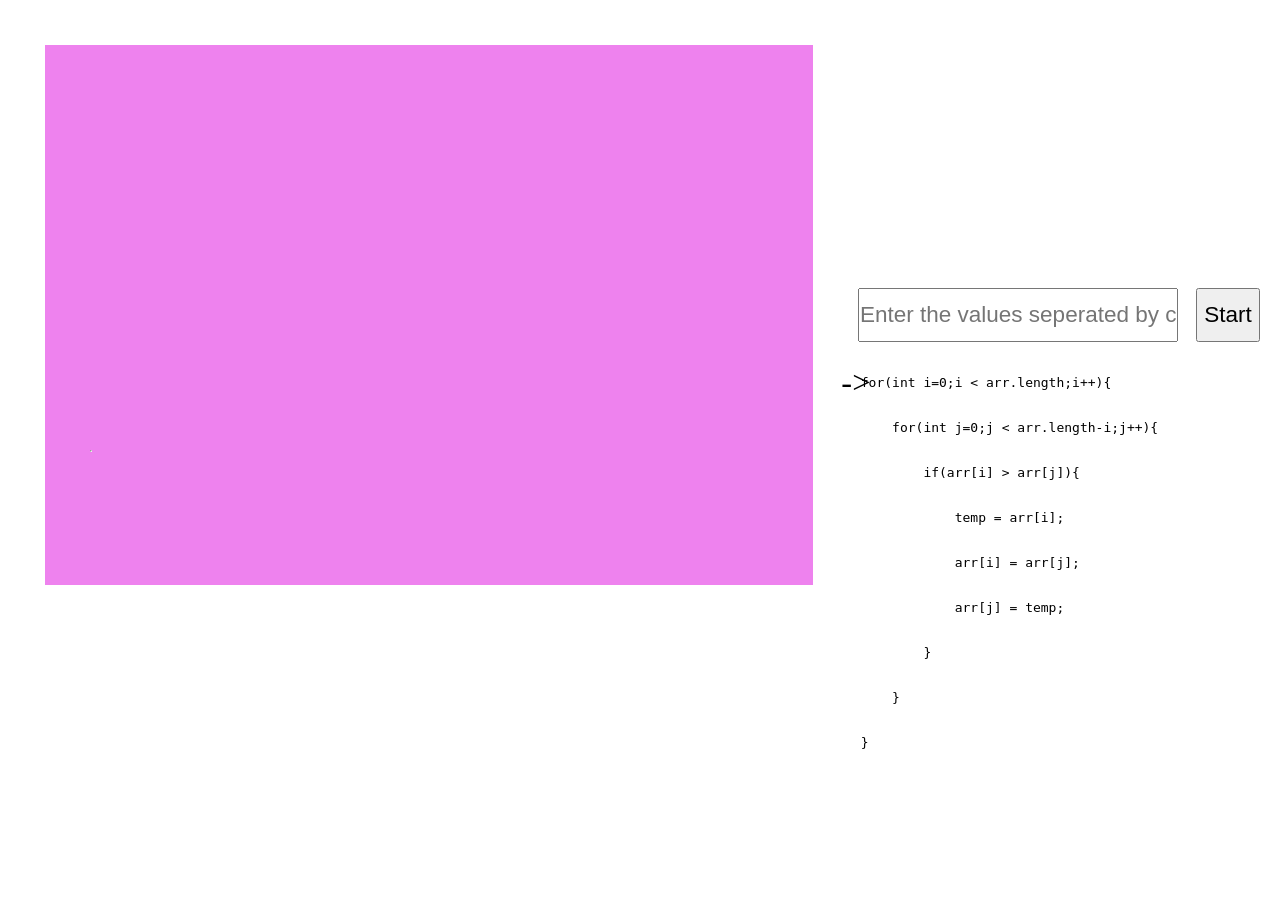
<file: Bubble Sort/index.html>
<!DOCTYPE html>
<html lang="en">
<head>
    <meta charset="UTF-8">
    <meta name="viewport" content="width=device-width, initial-scale=1.0">
    <title>Bubble Sort</title>
    <link rel="stylesheet" href="style.css">
</head>
<body>
    <div class="container">
        <div class="main">
            <div class="sorting">
                <!-- <div class="values" style="--h:5vw">5</div>
                <div class="values" style="--h:3vw">3</div>
                <div class="values" style="--h:7vw">7</div>
                <div class="values" style="--h:2vw">2</div>
                <div class="values" style="--h:1vw">1</div> -->
            </div>
            <hr>
        </div>
        <div class="info">
            <input type="text" placeholder="Enter the values seperated by comma" id="input">
            <button id="start">Start</button>
        </div>
    </div>
    <div class="algorithm">
        <div class="arrow">-></div>
        <pre>for(int i=0;i < arr.length;i++){
    for(int j=0;j < arr.length-i;j++){
        if(arr[i] > arr[j]){
            temp = arr[i];
            arr[i] = arr[j];
            arr[j] = temp;
        }
    }       
}    
        </pre>
    </div>
    <script src="app.js"></script>
</body>
</html>
</file>
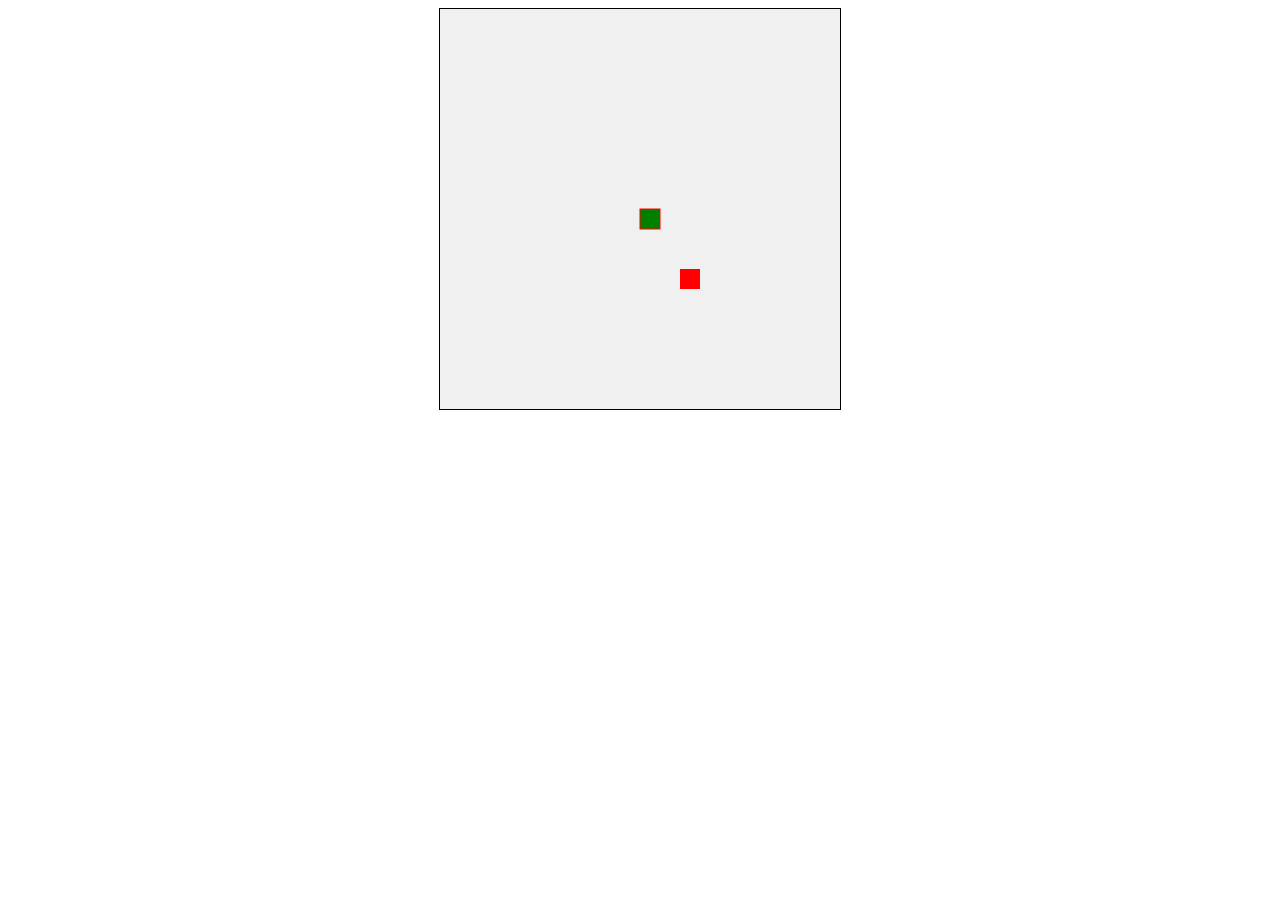
<file: chatgp/index.html>
<!DOCTYPE html>
<html>
<head>
    <title>Snake Game</title>
    <style>
        canvas {
            border: 1px solid black;
            display: block;
            margin: 0 auto;
            background-color: #f0f0f0;
        }
    </style>
</head>
<body>
    <canvas id="gameCanvas" width="400" height="400"></canvas>
    <script src="snake.js"></script>
</body>
</html>
</file>
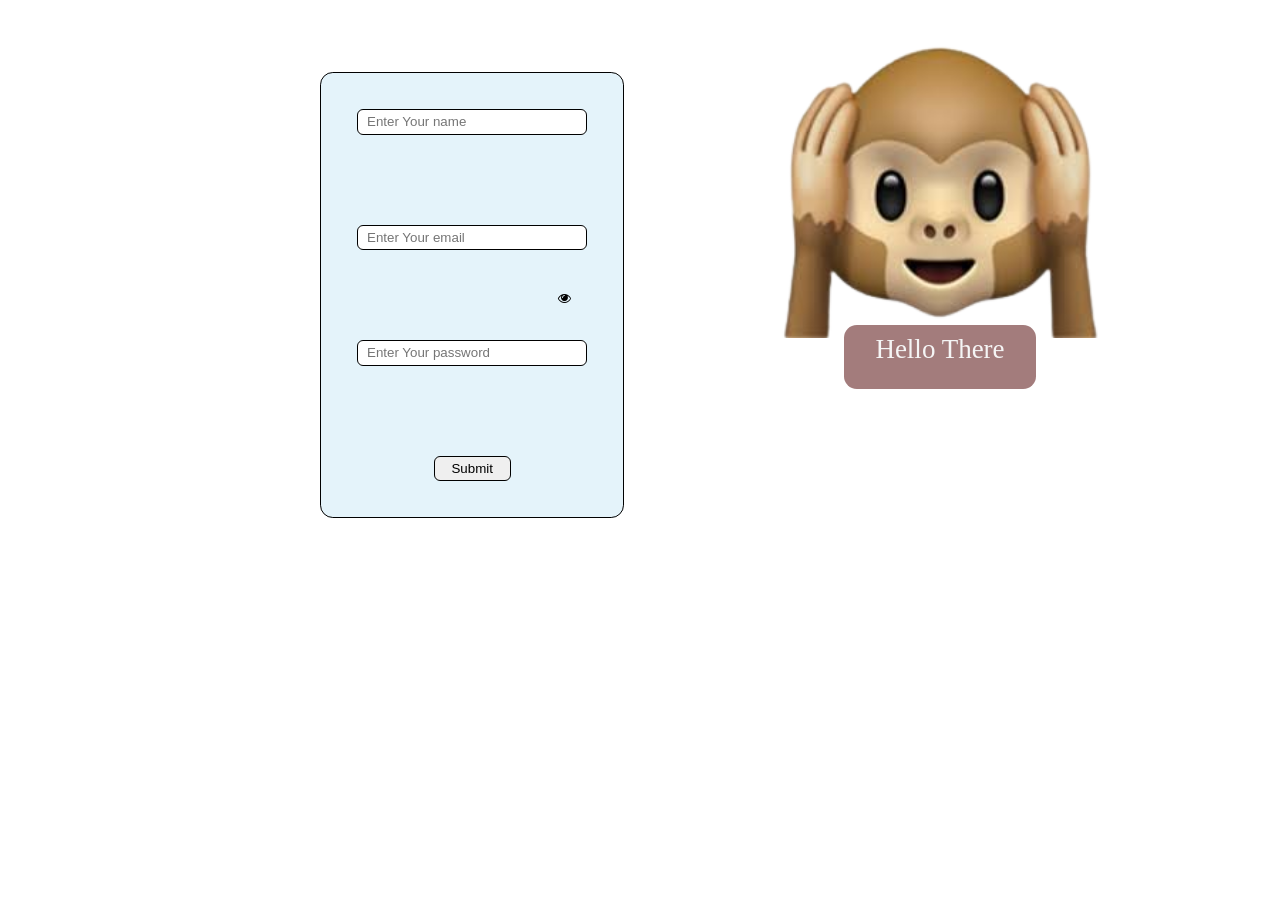
<file: Form/index.html>
<!DOCTYPE html>
<html lang="en">
  <head>
    <meta charset="UTF-8" />
    <meta name="viewport" content="width=device-width, initial-scale=1.0" />
    <title>Form</title>
    <link rel="stylesheet" href="style.css" />
    <link rel="stylesheet" href="https://cdnjs.cloudflare.com/ajax/libs/font-awesome/4.7.0/css/font-awesome.min.css">
  </head>
  <body>
    <div class="main">
        <div class="form">
            <input type="text" placeholder="Enter Your name" class="input notPass">
            <br>
            <input type="email" placeholder="Enter Your email" class="input notPass">
            <br>
            <input type="password" placeholder="Enter Your password" class="input" id="password">
            <button class="show"><i class="fa fa-solid fa-eye"></i></button>
            <br>
            <input type="submit" class="button">
        </div>
      <div class="imageContainer eyesOpen">
        <div class="textField">Hello There</div>
      </div>
    </div>
    <script src="app.js"></script>
  </body>
</html>
</file>
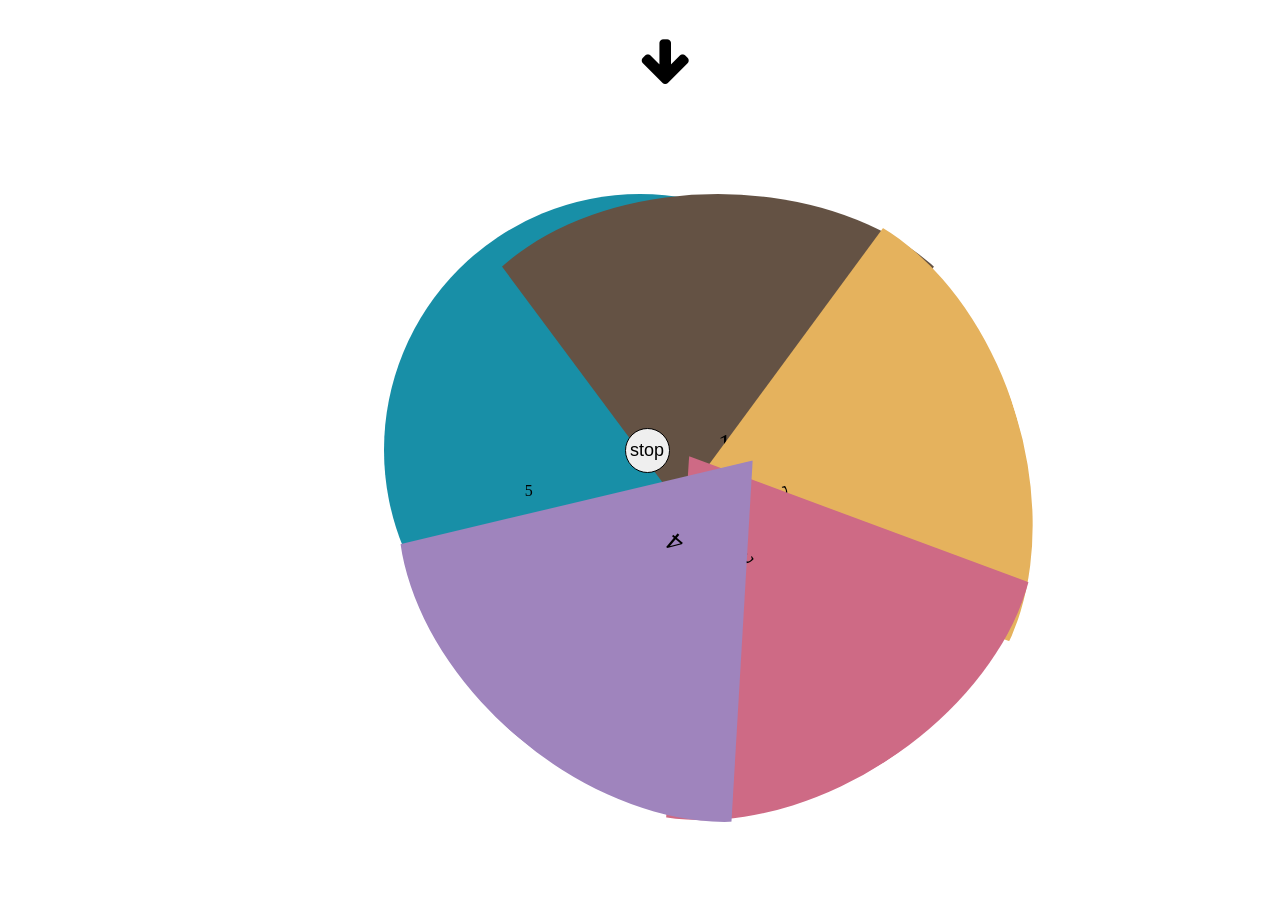
<file: Lucky Wheel/index.html>
<!DOCTYPE html>
<html lang="en">
<head>
    <meta charset="UTF-8">
    <meta name="viewport" content="width=device-width, initial-scale=1.0">
    <title>Lucky Wheel</title>
    <link rel="stylesheet" href="style.css">
    <link rel="stylesheet" href="https://cdnjs.cloudflare.com/ajax/libs/font-awesome/4.7.0/css/font-awesome.min.css">
</head>
<body>
    <span class="pointer"><i class="fa fa-solid fa-arrow-down"></i></span>
    <div class="wheel rotate">
        <p id="sep">5</p>
        <div class="test" style="--l:0vw;--r:0deg;--t:0vw;--c:#645244"><p>1</p></div>
        <div class="test" style="--l:9.7vw;--r:73deg;--t:7.1vw;--c:#E5B25D;"><p>2</p></div>
        <div class="test" style="--l:5.5vw;--r:147deg;--t:18.2vw;--c:#CE6A85;"><p>3</p></div>
        <div class="test" style="--l:-6.4vw;--r:220deg;--t:17.5vw;--c:#9F84BD;"><p>4</p></div>
    </div>
    <button id="stop">stop</button>
    <script src="app.js"></script>
</body>
</html>
</file>
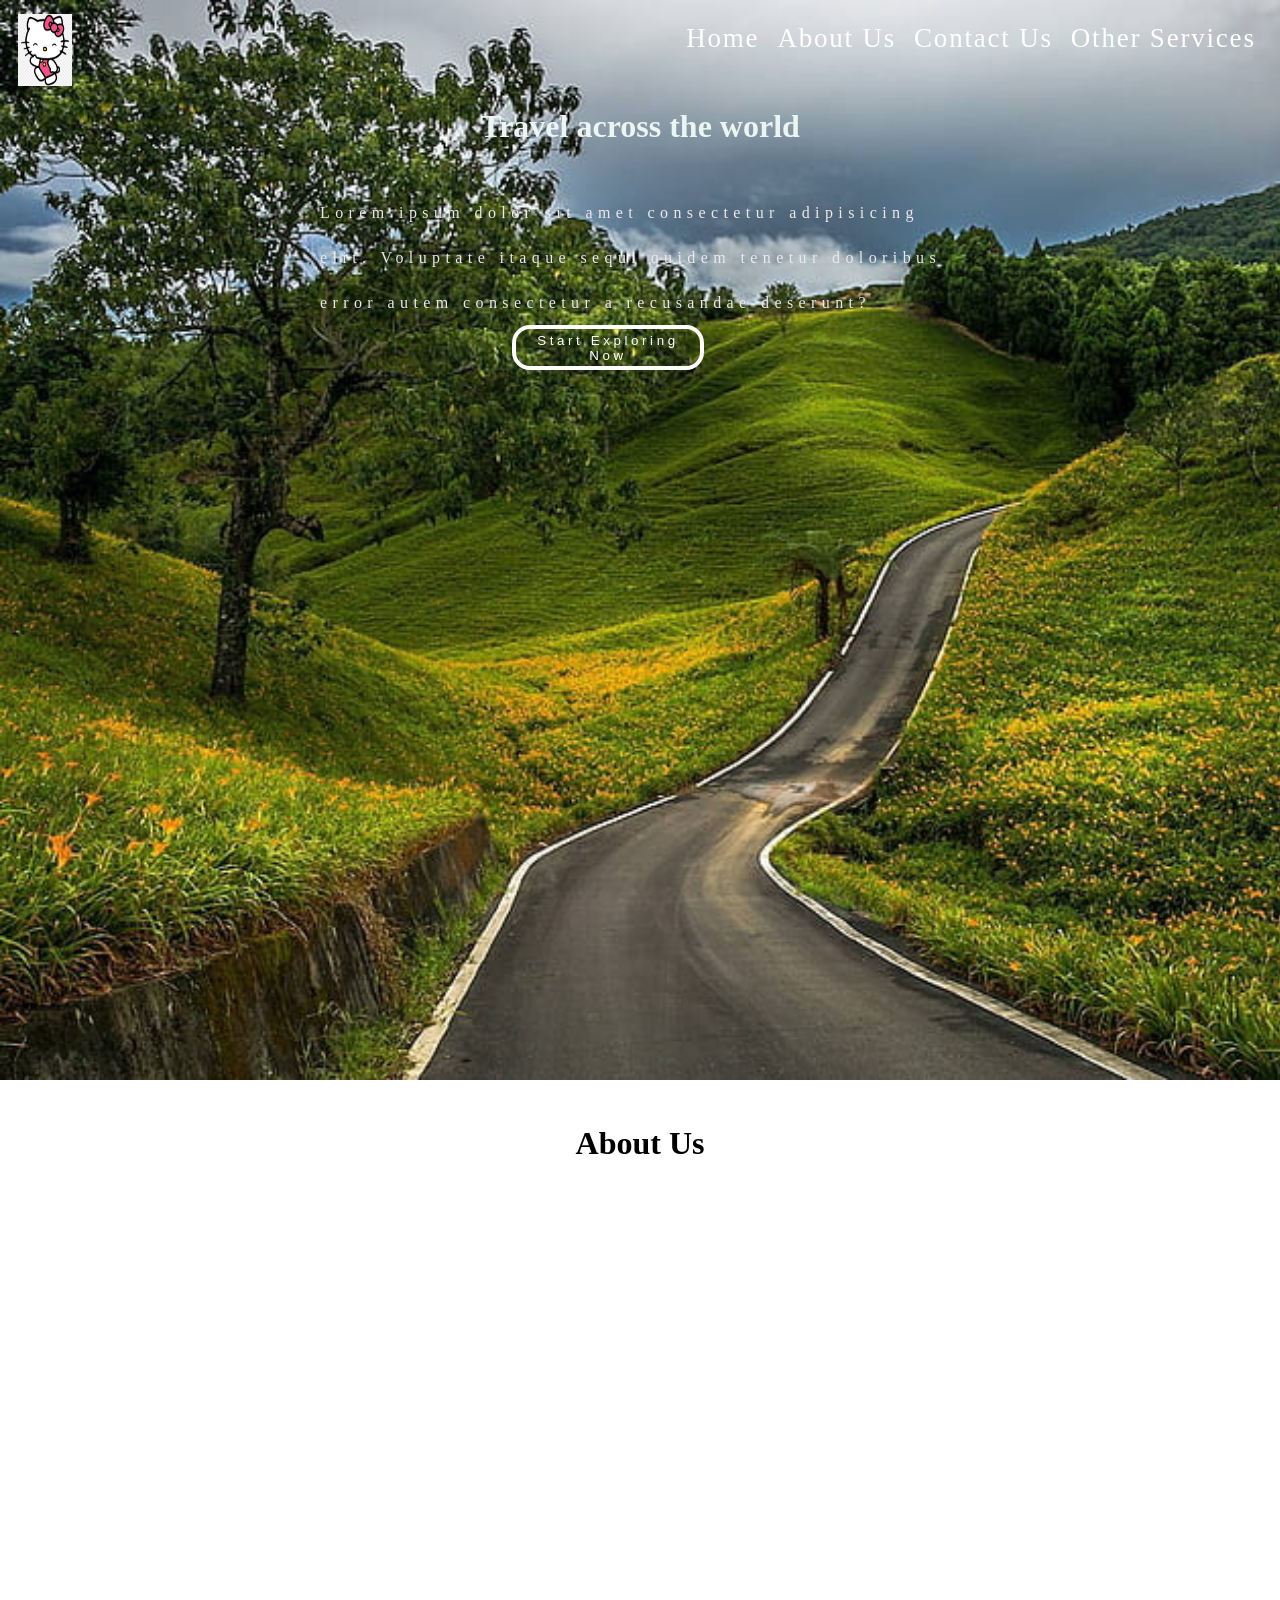
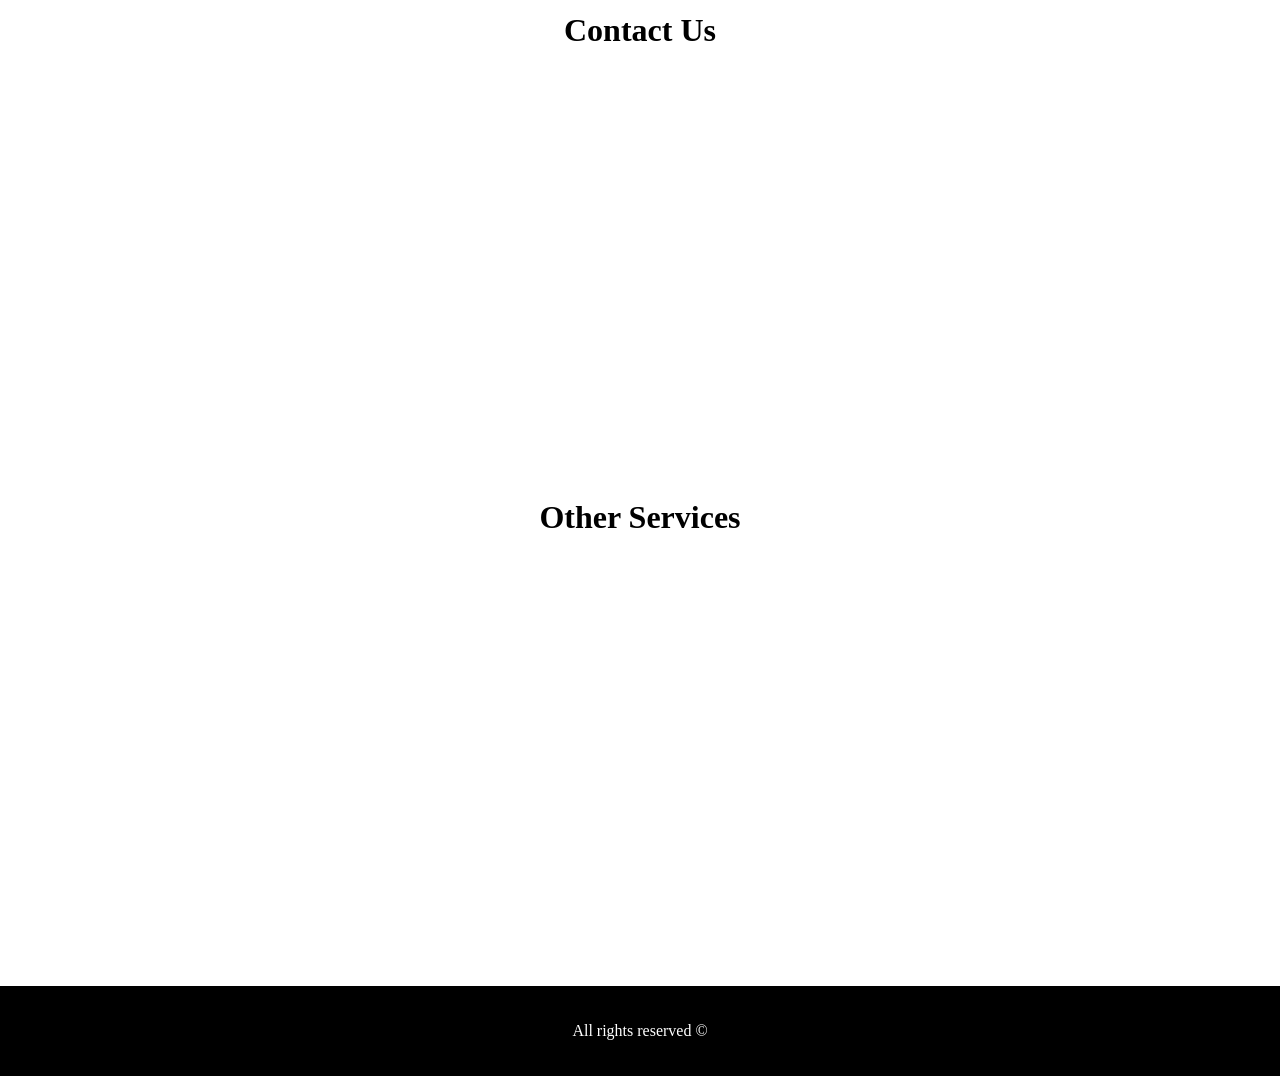
<file: Scroll/index.html>
<!DOCTYPE html>
<html lang="en">

<head>
    <meta charset="UTF-8">
    <meta name="viewport" content="width=device-width, initial-scale=1.0">
    <title>Document</title>
    <link rel="stylesheet" href="style.css">
    <link rel="stylesheet" href="https://cdnjs.cloudflare.com/ajax/libs/font-awesome/4.7.0/css/font-awesome.min.css">
</head>

<body>
    <div id="home">
        <div class="nav">
            <div class="logo"><img src="logo.jpg" alt=""></div>
            <button class="toggle" id="bars"><i class="fa fa-solid fa-bars"></i></button>
            <div class="links">
                <a href="#home">Home</a>
                <a href="#about">About Us</a>
                <a href="#contact">Contact Us</a>
                <a href="#other">Other Services</a>
            </div>
        </div>
        <div class="navlinks">
            <a href="#home">Home</a>
            <a href="#about">About Us</a>
            <a href="#contact">Contact Us</a>
            <a href="#other">Other Services</a>
        </div>
        <div class="content">
            <h1>Travel across the world</h1>
            <div class="text">Lorem ipsum dolor sit amet consectetur adipisicing elit. Voluptate itaque sequi quidem
                tenetur doloribus error autem consectetur a recusandae deserunt?</div>
        </div>
        <a href="#home">
            <div class="top"><i class="fa fa-solid fa-arrow-up"></i></div>
        </a>
        <button class="btn">Start Exploring Now</button>
    </div>
    <div id="about" class="cat">
        <h1>About Us</h1>
        <div class="about"></div>
    </div>
    <div id="contact" class="cat">
        <h1>Contact Us</h1>
        <div class="about"></div>
    </div>
    <div id="other" class="cat">
        <h1>Other Services</h1>
        <div class="about"></div>
    </div>
    <footer>
        All rights reserved &copy;
    </footer>
    <script src="app.js"></script>
</body>

</html>
</file>
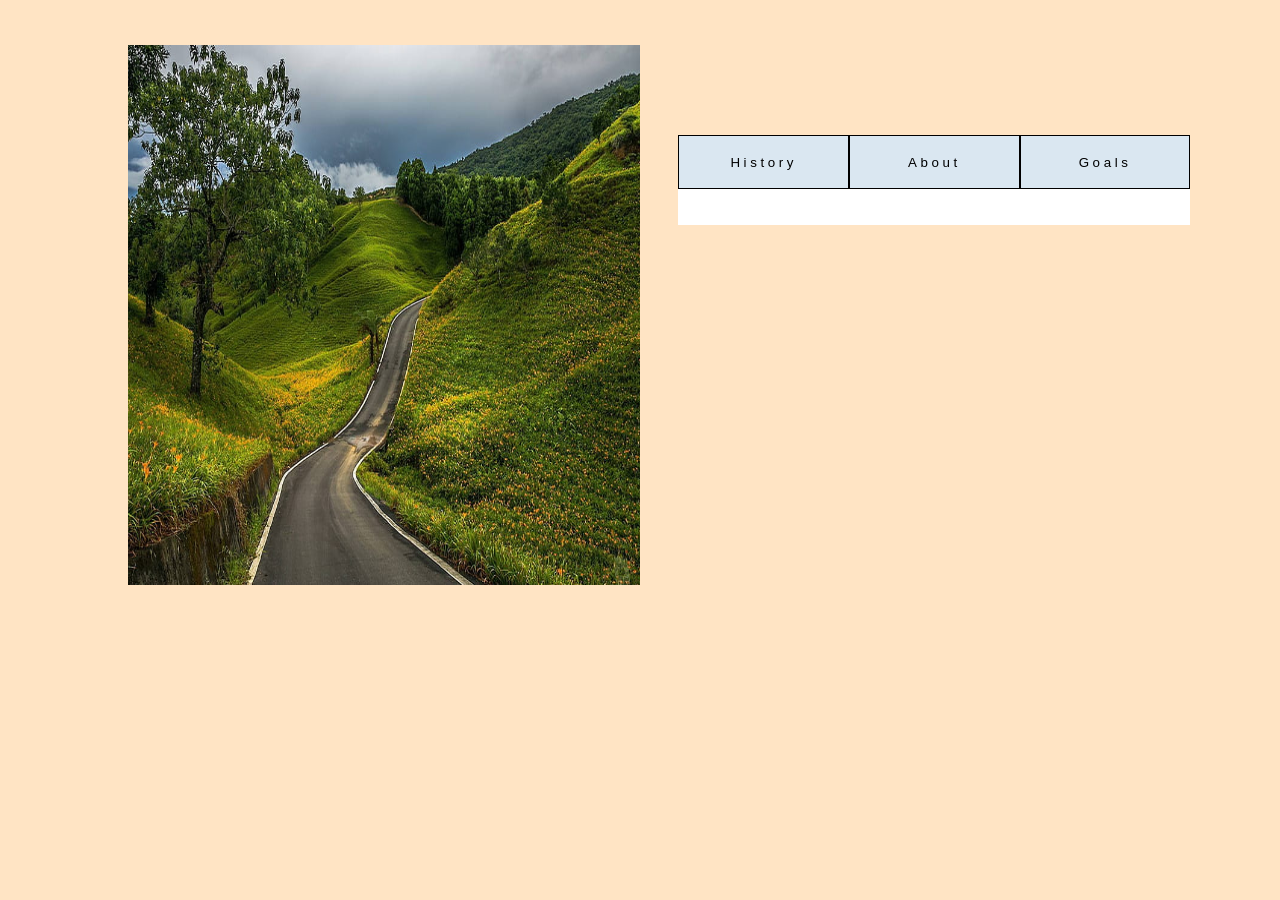
<file: tabs/index.html>
<!DOCTYPE html>
<html lang="en">
<head>
    <meta charset="UTF-8">
    <meta name="viewport" content="width=device-width, initial-scale=1.0">
    <title>Document</title>
    <link rel="stylesheet" href="style.css">
</head>
<body>
    <div class="container">
        <div class="image">
            <img src="background.jpg" alt="place image">
        </div>
        <div class="information">
            <div class="buttons">
                <button class="btn" data-id="history">History</button>
                <button class="btn" data-id="about">About</button>
                <button class="btn" data-id="goals">Goals</button>
            </div>
            <div class="info">
                <div id="history" class="text">
                    <h1>History</h1>
                    Lorem ipsum, dolor sit amet consectetur adipisicing elit. Earum veritatis ipsum eaque repudiandae deserunt modi adipisci dolorem doloremque ea temporibus?Lorem ipsum dolor sit amet consectetur adipisicing elit. Ex, totam.
                </div>
                <div id="about" class="text">
                    <h1>About</h1>
                    Lorem ipsum dolor sit amet consectetur adipisicing elit. Cumque asperiores harum a velit obcaecati iure porro temporibus labore! Quae, natus.
                </div>
                <div id="goals" class="text">
                    <h1>Goals</h1>
                    Lorem ipsum dolor sit amet consectetur adipisicing elit. Iste cupiditate totam doloribus porro aut sit facere, et quam voluptates illo illum atque? Nam, porro modi corporis commodi fuga non architecto.
                    Lorem ipsum dolor sit amet consectetur adipisicing elit. Excepturi voluptatum ipsa possimus porro quibusdam itaque maiores voluptas praesentium doloribus harum.\
                </div>
            </div>
        </div>
    </div>
    <script src="app.js"></script>
</body>
</html>
</file>
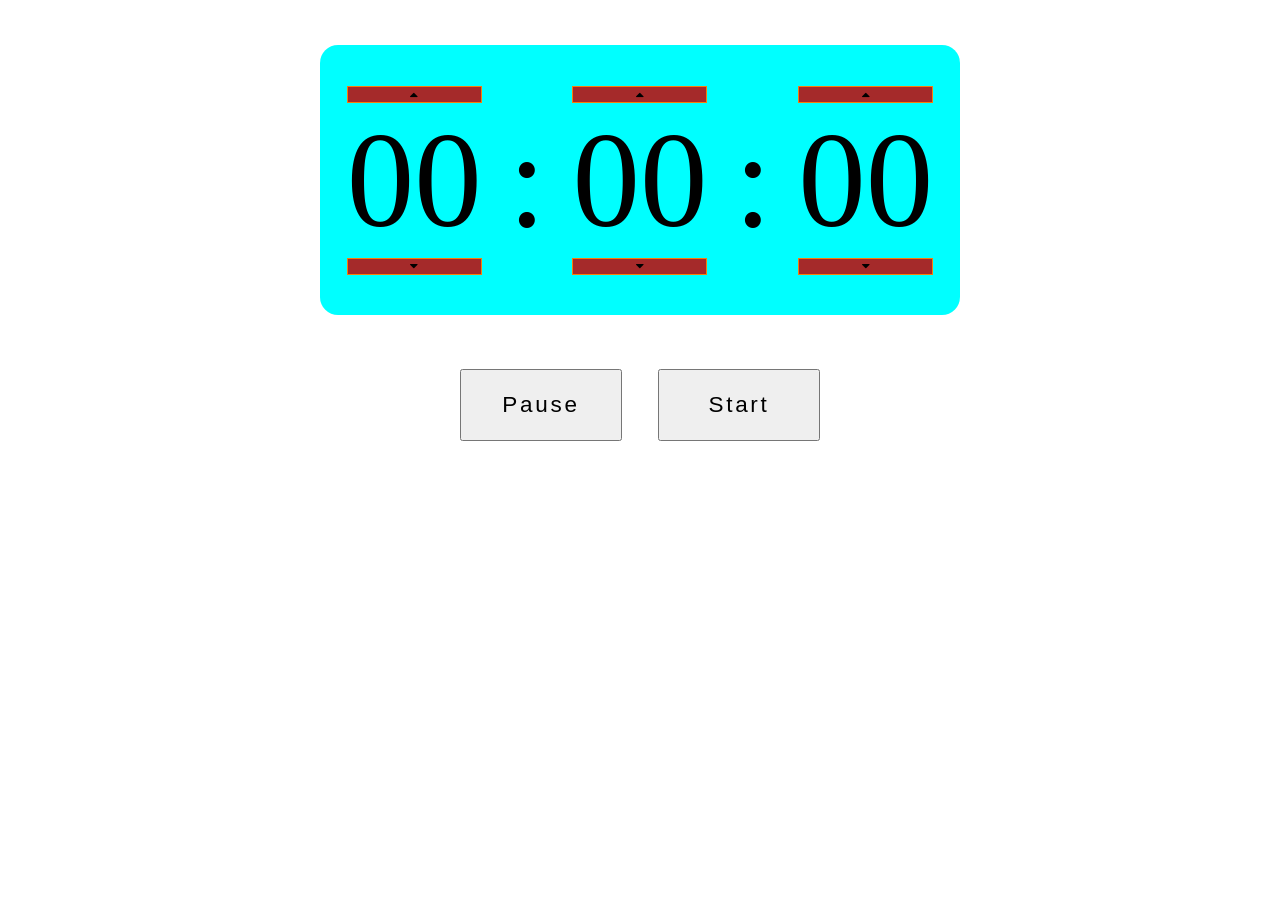
<file: Timer/index.html>
<!DOCTYPE html>
<html lang="en">

<head>
    <meta charset="UTF-8">
    <meta name="viewport" content="width=device-width, initial-scale=1.0">
    <title>Timer</title>
    <link rel="stylesheet" href="style.css">
    <link rel="icon" href="favicon.jpg">
    <link rel="stylesheet" href="https://cdnjs.cloudflare.com/ajax/libs/font-awesome/4.7.0/css/font-awesome.min.css">
</head>

<body>
    <div class="container">
        <div class="hours time">
            <button class="up" data-id="hours"><i class="fa fa-solid fa-caret-up"></i></button>
            <p class="numHours">00</p>
            <button class="down" data-id="hours"><i class="fa fa-solid fa-caret-down"></i></button>
        </div>
        <div class="colon">:</div>
        <div class="minutes time">
            <button class="up" data-id="minutes"><i class="fa fa-solid fa-caret-up"></i></button>
            <p class="numMinutes">00</p>
            <button class="down" data-id="minutes"><i class="fa fa-solid fa-caret-down"></i></button>
        </div>
        <div class="colon">:</div>
        <div class="seconds time">
            <button class="up" data-id="seconds"><i class="fa fa-solid fa-caret-up"></i></button>
            <p class="numSeconds">00</p>
            <button class="down" data-id="seconds"><i class="fa fa-solid fa-caret-down"></i></button>
        </div>
    </div>
    <div class="controls">
        <button class="pause">Pause</button>
        <button class="continue">Start</button>
    </div>
    <div class="audio">
        <audio src="audio.mp3" controls></audio>
    </div>
    <div class="message">
        <p>Time completed</p>
        <button class="stop">Stop the timer</button>
    </div>
    <script src="app.js"></script>
</body>

</html>
</file>
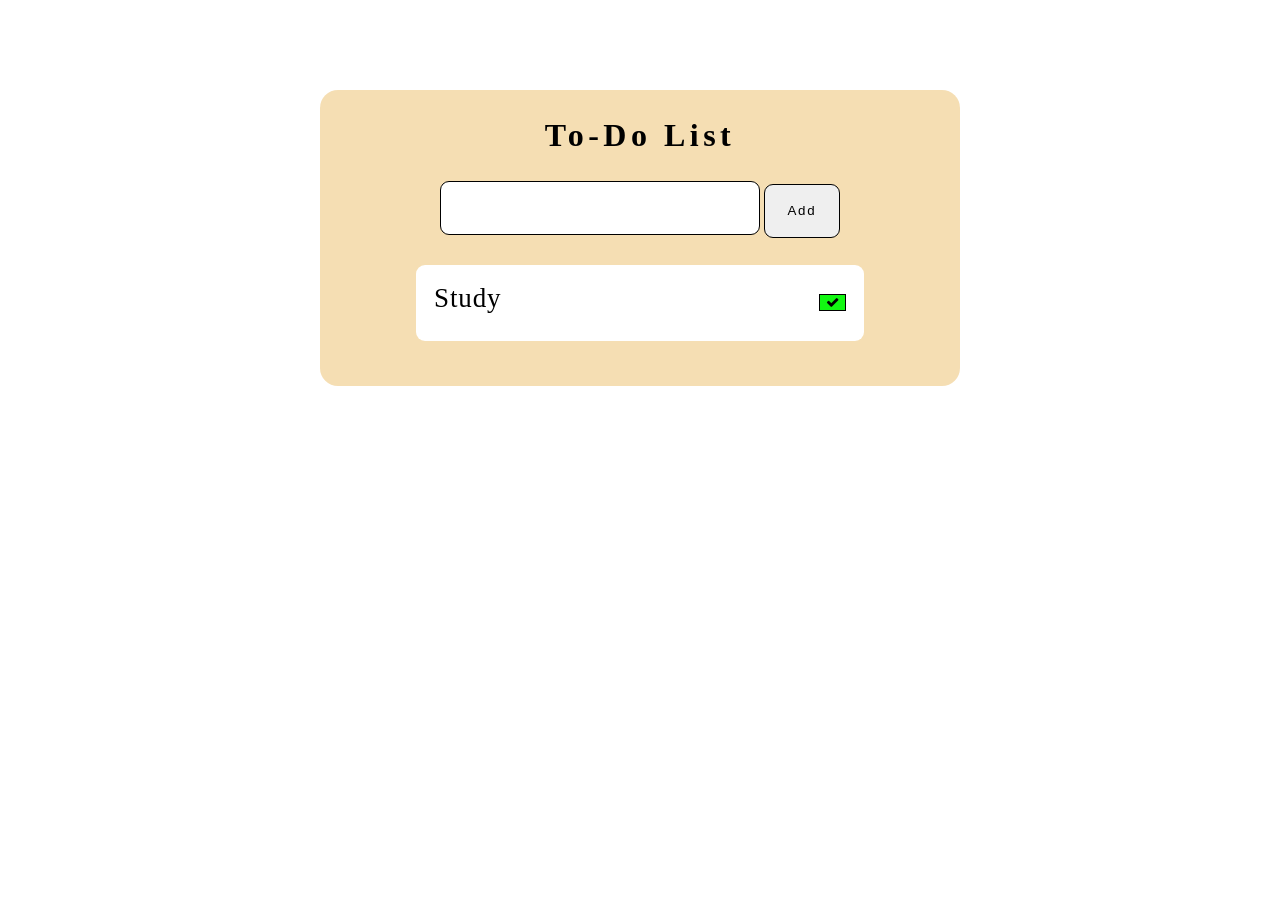
<file: TO-DO-LIST/index.html>
<!DOCTYPE html>
<html lang="en">
<head>
    <meta charset="UTF-8">
    <meta name="viewport" content="width=device-width, initial-scale=1.0">
    <title>Document</title>
    <link rel="stylesheet" href="style.css">
    <link rel="stylesheet" href="https://cdnjs.cloudflare.com/ajax/libs/font-awesome/4.7.0/css/font-awesome.min.css">
</head>
<body>
    <div class="container">
        <h1>To-Do List</h1>
        <div class="input">
            <input type="text" name="work" id="input">
            <button class="add">Add</button>
        </div>
        <div class="works">
            
        </div>
    </div>
    <script src="works.js"></script>
    <script src="app.js"></script>
    
</body>
</html>
</file>
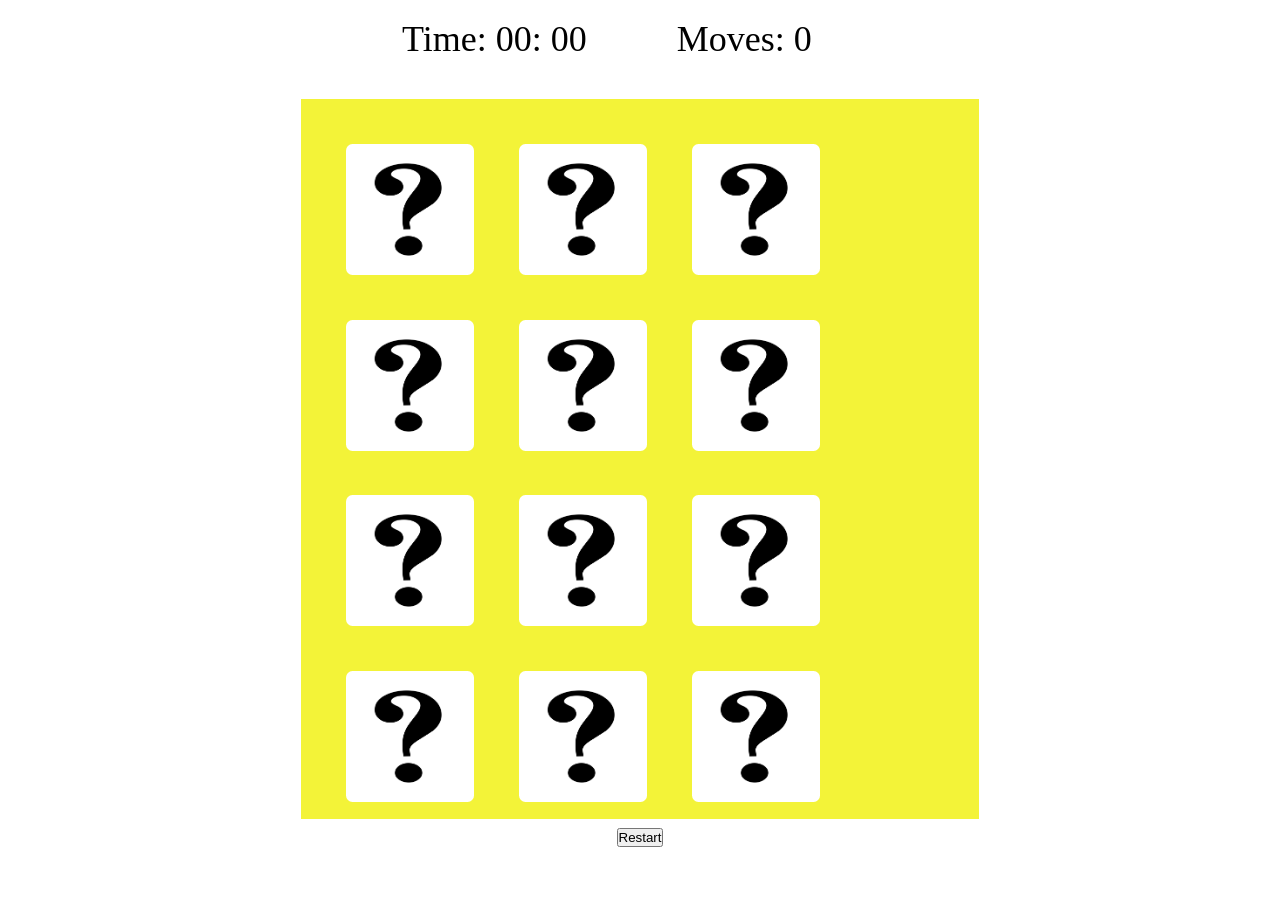
<file: GAMES/Card Memory Game/index.html>
<!DOCTYPE html>
<html lang="en">
<head>
    <meta charset="UTF-8">
    <meta name="viewport" content="width=device-width, initial-scale=1.0">
    <title>Card Memory Game</title>
    <link rel="stylesheet" href="style.css">
</head>
<body>
    <div class="stats">
        <div class="time">
            Time:
            <span id="minutes">00</span>:
            <span id="seconds">00</span>
        </div>
        <div class="moves">Moves: <span id="movesNo">0</span></div>
    </div>
    <div class="gameArea">
        <div class="card" id="0"></div>
        <div class="card" id="1"></div>
        <div class="card" id="2"></div>
        <div class="card" id="3"></div>
        <div class="card" id="4"></div>
        <div class="card" id="5"></div>
        <div class="card" id="6"></div>
        <div class="card" id="7"></div>
        <div class="card" id="8"></div>
        <div class="card" id="9"></div>
        <div class="card" id="10"></div>
        <div class="card" id="11"></div>
        
    </div>
    <button class="restart">Restart</button>
    <script src="app.js"></script>
</body>
</html>
</file>
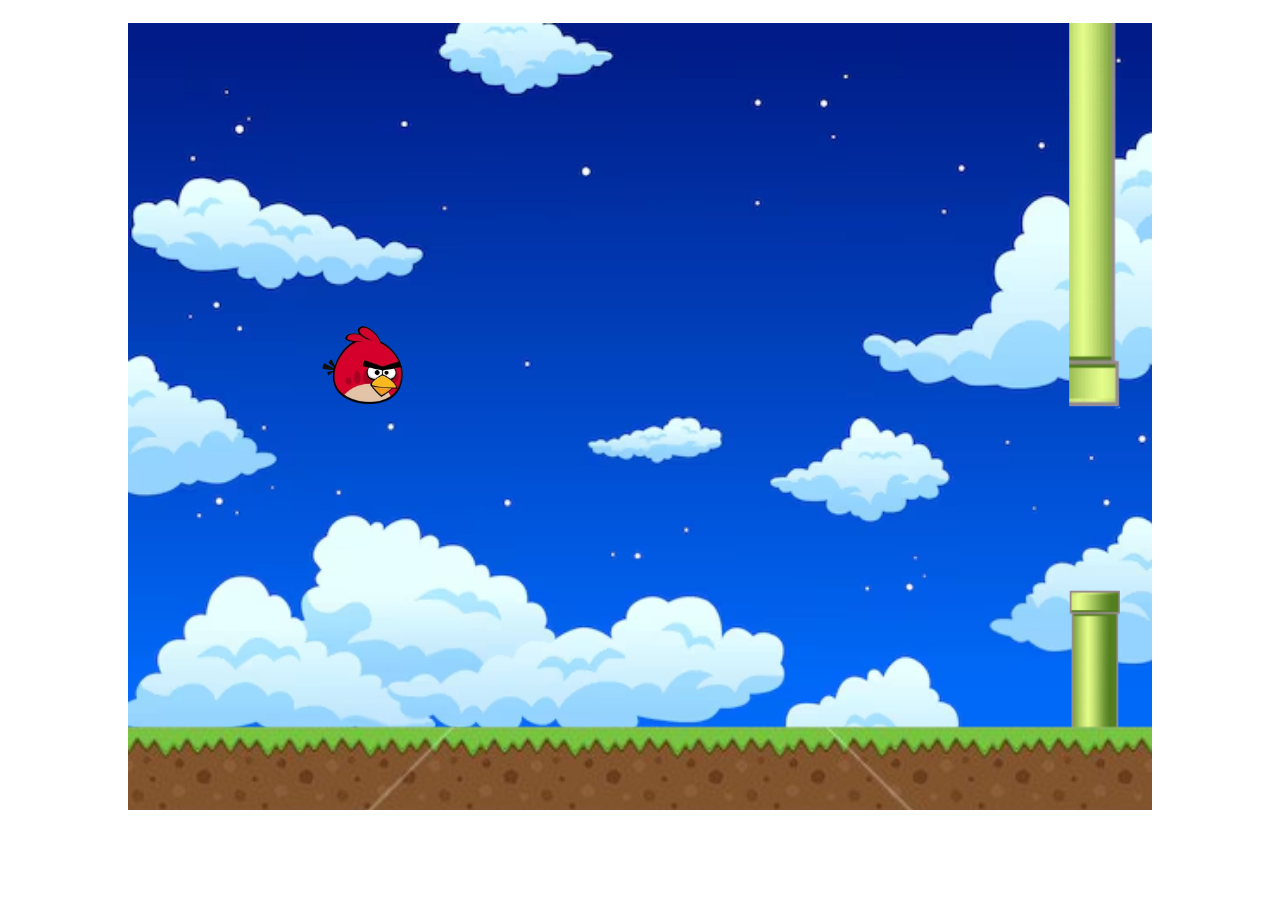
<file: GAMES/Flying Bird/index.html>
<!DOCTYPE html>
<html lang="en">
<head>
    <meta charset="UTF-8">
    <meta name="viewport" content="width=device-width, initial-scale=1.0">
    <title>Flying Bird</title>
    <link rel="stylesheet" href="style.css">
</head>
<body>
    <div class="gameArea">
        <div class="sky">
            <div class="bird"></div>
        </div>
    </div>
    <div class="ground"></div>
    <script src="app.js"></script>
</body>
</html>
</file>
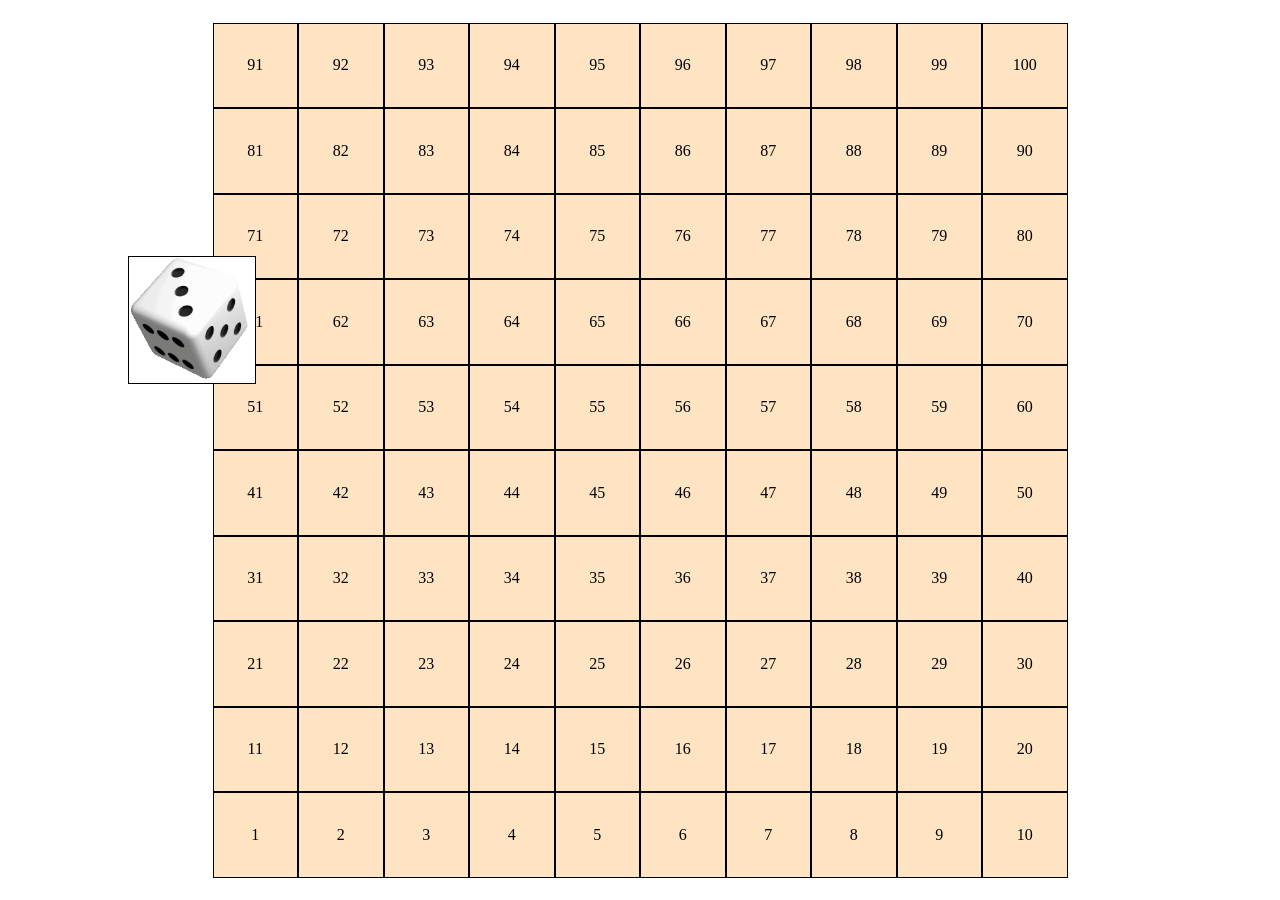
<file: GAMES/Snake and Ladder/index.html>
<!DOCTYPE html>
<html lang="en">
<head>
    <meta charset="UTF-8">
    <meta name="viewport" content="width=device-width, initial-scale=1.0">
    <title>Snake and Ladder</title>
    <link rel="stylesheet" href="style.css">
</head>
<body>
    <div class="gameArea"></div>
    <div class="dice"></div>
    <script src="app.js"></script>
</body>
</html>
</file>
<file: Bubble Sort/style.css>
*{
    margin: 0;
    padding: 0;
    box-sizing: border-box;
    /* transition-duration: 0.5s; */
}
.sorting{
    display: flex;
    gap: 2vh;
    align-items:end;
    height: 40vh;
    transition-duration: 0.3s;
}
.algorithm{
    padding:0vh 5vh;
    line-height: 5vh;
    position: absolute;
    right: 6vw;
    top: 40vh;
}
.arrow{
    position: absolute;
    right: 26vw;
    font-size: 3.6vh;
}
.container{
    display: flex;
}
.info{
    display: flex;
    align-items: center;
}
.info input{
    width: 25vw;
    height: 6vh;
    font-size: 2.5vh;
}
.info button{
    width: 5vw;
    height: 6vh;
    font-size: 2.5vh;
    margin-left: 2vh;
}
.main{
    margin: 5vh 5vh;
    background-color: violet;
    width: 60vw;
    height:60vh;
    padding: 5vh;
    
}
hr{
    width: 0vw;
}
.values{
    width: 2vw;
    height: var(--h);
    background-color: blue;
    color: white;
    text-align: center;
    transition-duration: 0.5s;
}
</file>
<file: Form/style.css>
*{
    margin: 0;
    padding: 0;
    box-sizing: border-box;
}
.show{
    background-color: transparent;
    border: none;
    position: absolute;
    top: 17vw;
    left: 18.5vw;
}
.show:hover{
    border: 0.2px solid black;
}
.form{
    /* padding: 20vh; */
    display: flex;
    /* justify-content: center; */
    flex-direction: column;
    align-items: center;
    border: 1px solid black;
    margin-top: 6vh;
    border-radius: 1vw;
    background-color: rgb(228, 243, 250);
    backdrop-filter:blur(15px);
}
.form input{
    margin: 4vh;
    border-radius: 6px;
    border: 1px solid black;
    padding: 0vh 1vh;
}
.input{
    width: 18vw;
    height: 2vw;
}
.form .button{
    width: 6vw;
    height: 2vw;
}
.main{
    padding: 2vh 20vh 0vh 25vw;
    display: flex;
    justify-content: space-between;
}
.imageContainer{
    width: 25vw;
    height: 25vw;
    transition-duration: 0.5s;
    /* background-size: cover;
    background-repeat: no-repeat; */
}
.eyesOpen{
    background-image: url(../eyesOpen.png);
     filter: drop-shadow(20px);
    background-repeat: no-repeat;
    background-size: cover;
    position: relative;
    display: flex;
    align-items: flex-end;
    justify-content: center;
    padding: 0vh 5vh;
}
.eyesClose{
    background-image: url(../closedEyes.jpg);
    background-size: cover;
}
.eyesClose .textField{
    display: none;
}
.textField{
    width: 15vw;
    height: 5vw;
    background-color: rgb(163, 124, 124);
    position: absolute;
    top: 24vw;
    border-radius: 1vw;
    text-align: center;
    padding: 1vh 2vh;
    color: whitesmoke;
    font-size: 3vh;
    /* overflow-y: scroll; */
}
</file>
<file: Lucky Wheel/style.css>
*{
    margin: 0;
    padding: 0;
    box-sizing: border-box;
}
body{
    display: flex;
    align-items: center;
    justify-content: center;
    min-height: 100vh;
    min-width: 100vw;
    overflow: hidden;
}
.wheel{
    background-color: #188FA7;
    border-radius: 50%;
    width: 40vw;
    height: 40vw;
    position: relative;
    text-align: center;
    
}
#sep{
    position: absolute;
    z-index: 4;
    left: 11vw;
    top: 32vh;
}
.rotate{
    animation: rotate 0.1s infinite;
}
.wheel::before{
    content: "";
    width: 1vw;
    height: 1vw;
    background-color: black;
    position: absolute;
    left: 19.5vw;
    top: 19.5vw;
    z-index: 1;
    border-radius: 50%;
}
@keyframes rotate {
    from{
        transform: rotate(0deg);
    }
    to{
        transform: rotate(360deg);
    }
}
.test{
    /* width: 0;
	height: 0;
	border-left: 25px solid transparent;
	border-right: 25px solid transparent;
	border-top: 50px solid #555; */
    position: absolute;
    border-right: 30vh solid transparent;
    border-left: 30vh solid transparent;
    border-top: 40.4vh solid var(--c);
    width: 0px;
    height: 0px;
    left: calc(5vw + var(--l));
    border-radius: 50%;
    top: var(--t);
    font-size: 2vh;
    transform: rotate(var(--r));
}
.test p{
    z-index: 1;
    text-align: center;
    position: absolute;
    top: -10vw;
    font-size: 3vh;
}
#stop{
    display: block;
    left: 48.8vw;
    position: absolute;
    border-radius: 50%;
    z-index: 2;
    width: 5vh;
    height: 5vh;
    font-size: 2vh;
    border: 1px solid black;
}
#stop:hover{
    cursor: pointer;
}
.pointer{
    position: absolute;
    left: 50vw;
    top: 4vh;
}
.pointer i{
    /* width: 10vh; */
    font-size: 6vh;
}
</file>
<file: Scroll/style.css>
*{
    margin: 0;
    padding: 0;
    box-sizing: border-box;
}

body{
    overflow-x: hidden;
}
#home{
    margin-bottom: 5vh;
}

.navlinks{
    height: 0vh;
    overflow: hidden;
    background-color: transparent;
    display: flex;
    flex-direction: column;
    transition-duration: 0.3s;
    /* letter-spacing: 7vh; */
    /* border: 1px solid black; */
}
.top{
    position: absolute;
    left: 92vw;
    top: 90vh;
    position: fixed;
    color: white;
    width: 8vh;
    height: 8vh;
    background-color: aqua;
    border-radius: 50%;
    display: flex;
    align-items: center;
    justify-content: center;
    font-size: 5vh;
    visibility: none;
    transition-duration: 0.2s;
}
.topVisible{
    visibility: visible;
}
.linksvisible{
    /* position: fixed; */
    height: 20vh;
    border: 0.5vh solid black;
    position: sticky;
    top:10vh;
}
.navlinks a:hover{
    background-color: white;
    color: black;
}
a{
    text-decoration: none;
    color: white;
    height: 5vh;
    font-size: 3vh;
}
.logo{
    background: transparent;
    height: 8vh;
    margin-left: 2vh;
    margin-top: 1.5vh;
    width: 6vh;
}
.logo img{
    width: inherit;
    height: inherit;
}
.nav{
    display: flex;
    /* flex-direction: row; */
    justify-content: space-between;
    height: 10vh;
    width: 100vw;
}
.navVisible{
    position: fixed;
    background-color: white;
    box-shadow: 1px 1px 3px 1px black;
}
.toggle{
    width: 2vw;
    height: 6vh;
    font-size: 4vh;
    margin-top: 3vh;
    margin-right: 5vh;
    background-color: transparent;
    border: none;
    color: white;
}
.toggle:hover{
    cursor: pointer;
}
#home{
    width: 100vw;
    height: 120vh;
    background: url(background.jpg);
    background-repeat: no-repeat;
    background-size: cover;
}
.content{
    margin-top: 2vh;
    height: auto;
}
.content h1{
    text-align: center;
    color: rgb(235, 245, 243);
}
.text{
    width: 50vw;
    height: 20vh;
    margin: auto;
    height: auto;
    margin-top: 5vh;
    color: rgb(236, 232, 238);
    line-height: 5vh;
    letter-spacing: 0.6vh;
    /* text-align:start; */
}
.btn{
    width: 15vw;
    height: 5vh;
    margin-left: 40vw;
    background-color: transparent;
    border: 0.5vh solid white;
    letter-spacing: 0.4vh;
    border-radius: 2vh;
    color: white;
}
.btn:hover{
    color: rgb(47, 155, 47);
    background-color: white;
}
.cat h1{
    /* margin-left: 30vh; */
    text-align: center;
}
.about{
    width: 100vw;
    height: 50vh;
}
footer{
    color: white;
    background-color: black;
    justify-content: center;
    height: 10vh;
    display: flex;
    align-items: center;
}
.links{
    margin-right: 2.7vh;
    flex-direction: row;
    gap: 2vh;
    align-items: center;
    display: none;
    letter-spacing: 0.2vh;
}
@media only screen and (min-width: 600px) {
    .links{
        display: flex;
    }
    .toggle{
        display: none;
    }
}
@media only screen and (max-width:600px){
    .btn{
        height: 10vh;
        width: 20vh;
    }
}
html{
    scroll-behavior: smooth;
}
</file>
<file: tabs/style.css>
*{
    margin: 0;
    padding: 0;
    box-sizing: border-box;
    /* transition: 0.2s; */
}
body{
    background-color: bisque;
}
.container{
    display: flex;
    width: 80vw;
    height: 60vh;
    margin: auto;
    margin-top: 5vh;
    gap: 3vw;
    
}
.image{
    width: 40vw;
    height: 60vh;
}
.image img{
    width: inherit;
    height: inherit;
}
.information{
    width:40vw;
    height: auto;
    margin-top: 10vh;
    /* border: 0.1vh solid black; */
}
.buttons{
    width: inherit;
    /* height: inherit; */
    display: flex;
    justify-content: space-between;
    border: none;
}
.btn{
    width: 13.34vw;
    height: 6vh;
    background-color: rgb(218, 231, 241);
    border: 0.1px solid black;
    letter-spacing: 0.4vh;
}
.active{
    background-color: white;
    border: none;
}
.btn:hover{
    background-color: white;
}
.info h1{
    margin-bottom: 2vh;
}
.info{
    padding: 2vh;
    height: auto;
    background-color: white;
    letter-spacing: 0.2vh;
    line-height: 4vh;
}
.text{
    display: none;
}
.visible{
    display: block;
}
@media only screen and (max-width:600px){
    .container{
        display: flex;
        flex-direction: column;
        width: 80vw;
        margin: auto;
        margin-top: 10vh;
    }
    .image{
        width:75vw;
    }
    .information{
        width: 75vw;
    }
    .btn{
        width: 25vw;
    }
}
</file>
<file: Timer/style.css>
*{
    margin: 0;
    padding: 0;
    box-sizing: border-box;
}
.container{
    display: flex;
    font-size: 15vh;
    width: 50vw;
    height: 30vh;
    margin: auto;
    margin-top: 5vh;
    background-color: aqua;
    justify-content: space-evenly;
    align-items: center;
    border-radius: 2vh;
}
.time{
    display: flex;
    flex-direction: column;
    /* transition-duration: 5s; */
}
.time button{
    border:1px solid rgb(248, 125, 9);
    background-color: brown;
}
.controls{
    width: 40vh;
    height: 20vh;
    display: flex;
    align-items: center;
    margin: auto;
    gap: 4vh;
}
.controls button{
    width: 30vh;
    height: 8vh;
    font-size: 2.5vh;
    letter-spacing: 0.3vh;
}
.audio{
    display: none;
}
.message{
    background-color: brown;
    width: 20vw;
    height:25vh;
    position: relative;
    top: 5vh;
    left: 39vw;
    display: flex;
    flex-direction: column;
    align-items: center;
    color: white;
    font-size: 5vh;
    gap: 5vh;
    border-radius: 2vh;
    visibility: hidden;
}
.message button{
    width: 10vw;
    height: 10vh;
    font-size: 3vh;
    background-color: rgb(68, 29, 241);
    border: 1px solid black;
    color: rgb(217, 247, 213);
    border-radius: 2vh;
    cursor: pointer;
    transition-duration: 0.1s;
}
.message button:hover{
    background-color: white;
    color: blue;
}
.up:hover{
    cursor: pointer;
}
.down:hover{
    cursor: pointer;
}
.controls button:disabled{
    background-color: black;
    color: white;
    transition-duration: 0.5s;
}
.numMinutes{
    transition-duration: 7s;
}
</file>
<file: TO-DO-LIST/style.css>
*{
    padding: 0;
    margin: 0;
    box-sizing: border-box;
}
.container{
    width: 50vw;
    height:auto;
    background-color: wheat;
    margin: auto;
    margin-top: 10vh;
    display: flex;
    align-items: center;
    flex-direction: column;
    padding: 3vh;
    gap: 3vh;
    border-radius: 2vh;
}
#input{
    width: 25vw;
    height: 6vh;
    font-size: 2.5vh;
    letter-spacing: 0.1vh;
    outline: none;
    border-radius: 1vh;
    border: 1px solid black;
    padding: 0.7vh;
}

.add{
    height: 6vh;
    width: 6vw;
    letter-spacing: 0.2vh;
    border-radius: 1vh;
    border: 1px solid black;
}
.add:hover{
    background-color: white;
    color: rgb(240, 200, 125);
    font-weight:bold;
}
.container h1{
    letter-spacing: 0.5vh;
}
.works{
    
    
    letter-spacing: 0.1vh;
    font-size: 3vh;
    
}
.done{
    background-color: rgb(18, 247, 18);
    border: 1px solid black;
    width: 3vh;
}
.delete{
    background-color: red;
    border: 1px solid black;
    width: 3vh;
}
.work{
    width: 35vw;
    height: auto;
    padding: 2vh 2vh 3vh 2vh;
    text-transform: capitalize;
    display: flex;
    justify-content: space-between;
    background-color: white;
    margin-bottom: 2vh;
    border-radius: 1vh;
}
</file>
<file: GAMES/Card Memory Game/style.css>
*{
    margin: 0;
    padding: 0;
    box-sizing: border-box;
}
body{
    display: flex;
    justify-content: center;
    flex-direction: column;
    align-items: center;
    gap: 1vh;
}

.gameArea{
    background-color: rgb(243, 243, 56);
    width: 53vw;
    height: 80vh;
    margin-top: -10vh;
    display: flex;
    flex-wrap: wrap;
    gap: 5vh;
    padding: 5vh;
}
.stats{
    width: 40vw;
    height: 20vh;
    display: flex;
    gap: 10vh;
    padding: 2vh;
    font-size: 4vh;
}
.card{
    width: 10vw;
    height: 10.2vw;
    background-color: white;
    border-radius: 5%;
    font-size: 10vh;
    text-align: center;
    display: flex;
    align-items: center;
    justify-content: center;
    background-image: url(images/question.jpg);
    /* transition-duration: 1s; */
    transform: rotateY(180deg);
    /* transition: background-image 1s; */
    transition: transform 1s;
    background-size: cover;
}
</file>
<file: GAMES/Flying Bird/style.css>
*{
    margin: 0;
    padding: 0;
    box-sizing: border-box;
}
body{
    overflow: hidden;
}

.gameArea{
    width: 80vw;
    height: 80vh;
    position: relative;
    left: 10vw;
    top: 2.5vh;
    overflow:hidden;
}
.sky{
    width: 80vw;
    height: 80vh;
    background-color: skyblue;
    background:url(sky.jpg);
    background-size: cover;
    background-repeat: no-repeat;
}
.ground{
    width: 80vw;
    height: 10vh;
    background-color: brown;
    background:url(ground.png);
    background-size:cover;
    position: absolute;
    left: 10vw;
    top: 80vh;
}
.bird{
    position: absolute;
    width: 11vh;
    height: 11vh;
    background: url(bird.png);
    background-size: cover;
    position: absolute;
    background-color: transparent;
    /* border: 0.3px solid black; */
}
.obstacle{
    width: 4vw;
    height: 50vh;
    background-color: transparent;
    position: absolute;
    background-image:url(pipe.png);
    background-size:cover;
}
</file>
<file: GAMES/Snake and Ladder/style.css>
*{
    margin: 0;
    padding: 0;
    box-sizing: border-box;
}
.gameArea{
    width: 95vh;
    height: 95vh;
    margin: auto;
    margin-top: 2.5vh;
    background-color: rgb(131, 172, 207);
    display: flex;
    flex-wrap: wrap-reverse;
    
}
.grid{
    width: 9.5vh;
    height: 9.5vh;
    background-color: bisque;
    border: 1px solid black;
    display: flex;
    align-items: center;
    justify-content: center;
    position: relative;
}
.dice{
    position: absolute;
    left: 10vw;
    top: 20vw;
    width: 10vw;
    height: 10vw;
    background-color: white;
    background-image: url(images/dice-game.gif);
    background-size: cover;
    border: 1px solid black;
}
.pawn{
    position: absolute;
    left: 0;
    top: 2vh;
    width: 3vh;
    height: 3vh;
    background-image:url(images/pawn1.png) ;
    background-size: cover;
}
</file>
